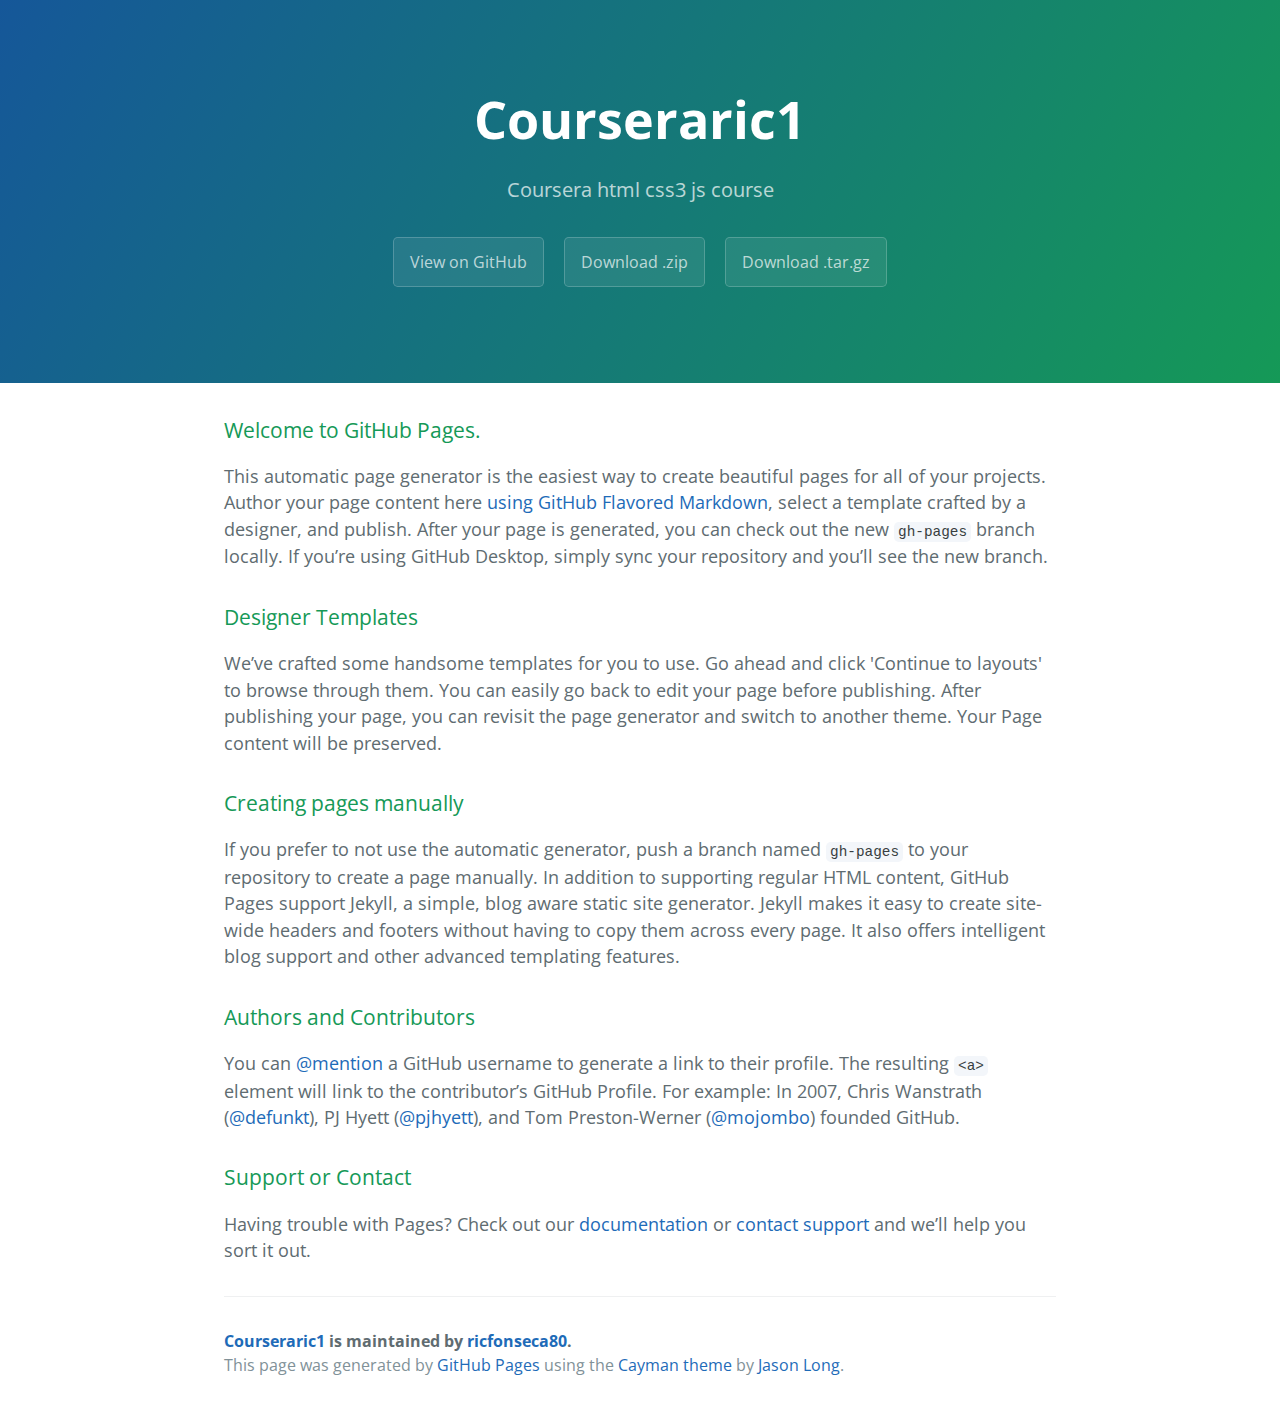
<file: index.html>
<!DOCTYPE html>
<html lang="en-us">
  <head>
    <meta charset="UTF-8">
    <title>Courseraric1 by ricfonseca80</title>
    <meta name="viewport" content="width=device-width, initial-scale=1">
    <link rel="stylesheet" type="text/css" href="stylesheets/normalize.css" media="screen">
    <link href='https://fonts.googleapis.com/css?family=Open+Sans:400,700' rel='stylesheet' type='text/css'>
    <link rel="stylesheet" type="text/css" href="stylesheets/stylesheet.css" media="screen">
    <link rel="stylesheet" type="text/css" href="stylesheets/github-light.css" media="screen">
  </head>
  <body>
    <section class="page-header">
      <h1 class="project-name">Courseraric1</h1>
      <h2 class="project-tagline">Coursera html css3 js course</h2>
      <a href="https://github.com/ricfonseca80/CourseraRic1" class="btn">View on GitHub</a>
      <a href="https://github.com/ricfonseca80/CourseraRic1/zipball/master" class="btn">Download .zip</a>
      <a href="https://github.com/ricfonseca80/CourseraRic1/tarball/master" class="btn">Download .tar.gz</a>
    </section>

    <section class="main-content">
      <h3>
<a id="welcome-to-github-pages" class="anchor" href="#welcome-to-github-pages" aria-hidden="true"><span aria-hidden="true" class="octicon octicon-link"></span></a>Welcome to GitHub Pages.</h3>

<p>This automatic page generator is the easiest way to create beautiful pages for all of your projects. Author your page content here <a href="https://guides.github.com/features/mastering-markdown/">using GitHub Flavored Markdown</a>, select a template crafted by a designer, and publish. After your page is generated, you can check out the new <code>gh-pages</code> branch locally. If you’re using GitHub Desktop, simply sync your repository and you’ll see the new branch.</p>

<h3>
<a id="designer-templates" class="anchor" href="#designer-templates" aria-hidden="true"><span aria-hidden="true" class="octicon octicon-link"></span></a>Designer Templates</h3>

<p>We’ve crafted some handsome templates for you to use. Go ahead and click 'Continue to layouts' to browse through them. You can easily go back to edit your page before publishing. After publishing your page, you can revisit the page generator and switch to another theme. Your Page content will be preserved.</p>

<h3>
<a id="creating-pages-manually" class="anchor" href="#creating-pages-manually" aria-hidden="true"><span aria-hidden="true" class="octicon octicon-link"></span></a>Creating pages manually</h3>

<p>If you prefer to not use the automatic generator, push a branch named <code>gh-pages</code> to your repository to create a page manually. In addition to supporting regular HTML content, GitHub Pages support Jekyll, a simple, blog aware static site generator. Jekyll makes it easy to create site-wide headers and footers without having to copy them across every page. It also offers intelligent blog support and other advanced templating features.</p>

<h3>
<a id="authors-and-contributors" class="anchor" href="#authors-and-contributors" aria-hidden="true"><span aria-hidden="true" class="octicon octicon-link"></span></a>Authors and Contributors</h3>

<p>You can <a href="https://help.github.com/articles/basic-writing-and-formatting-syntax/#mentioning-users-and-teams" class="user-mention">@mention</a> a GitHub username to generate a link to their profile. The resulting <code>&lt;a&gt;</code> element will link to the contributor’s GitHub Profile. For example: In 2007, Chris Wanstrath (<a href="https://github.com/defunkt" class="user-mention">@defunkt</a>), PJ Hyett (<a href="https://github.com/pjhyett" class="user-mention">@pjhyett</a>), and Tom Preston-Werner (<a href="https://github.com/mojombo" class="user-mention">@mojombo</a>) founded GitHub.</p>

<h3>
<a id="support-or-contact" class="anchor" href="#support-or-contact" aria-hidden="true"><span aria-hidden="true" class="octicon octicon-link"></span></a>Support or Contact</h3>

<p>Having trouble with Pages? Check out our <a href="https://help.github.com/pages">documentation</a> or <a href="https://github.com/contact">contact support</a> and we’ll help you sort it out.</p>

      <footer class="site-footer">
        <span class="site-footer-owner"><a href="https://github.com/ricfonseca80/CourseraRic1">Courseraric1</a> is maintained by <a href="https://github.com/ricfonseca80">ricfonseca80</a>.</span>

        <span class="site-footer-credits">This page was generated by <a href="https://pages.github.com">GitHub Pages</a> using the <a href="https://github.com/jasonlong/cayman-theme">Cayman theme</a> by <a href="https://twitter.com/jasonlong">Jason Long</a>.</span>
      </footer>

    </section>

  
  </body>
</html>
</file>
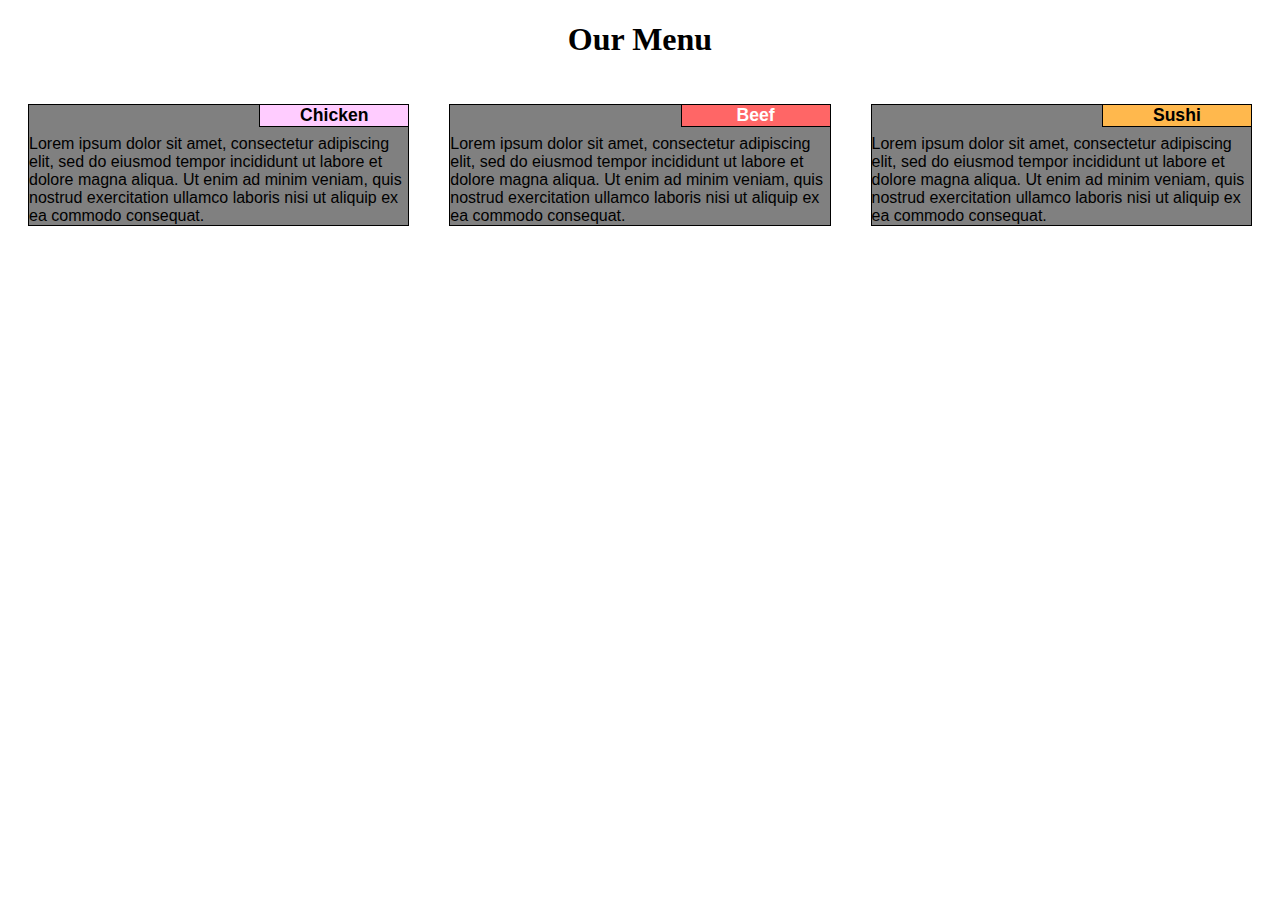
<file: mod2_solution/index.html>
<!DOCTYPE html>
<html>
<head>
<meta charset="utf-8">
<meta name="viewport" content="width=device-width, initial-scale=1">
	<title>Responsive Design: Mod2 Solution</title>
<link rel="stylesheet" type="text/css" href="css/ric_style.css">
</head>
<body>
<h1>Our Menu</h1>

<div class="row">
  
  <div class="col-lg-4 col-md-6 col-sd-12"><p>Lorem ipsum dolor sit amet, consectetur adipiscing elit, sed do eiusmod tempor incididunt ut labore et dolore magna aliqua. Ut enim ad minim veniam, quis nostrud exercitation ullamco laboris nisi ut aliquip ex ea commodo consequat. </p>
  <div class="boxtitle" id="chicken">Chicken</div>
  </div>
  
   
   <div class="col-lg-4 col-md-6 col-sd-12"><p>Lorem ipsum dolor sit amet, consectetur adipiscing elit, sed do eiusmod tempor incididunt ut labore et dolore magna aliqua. Ut enim ad minim veniam, quis nostrud exercitation ullamco laboris nisi ut aliquip ex ea commodo consequat. </p>
  <div class="boxtitle" id="beef">Beef</div>
</div>
    <div class="col-lg-4 col-md-12 col-sd-12"><p>Lorem ipsum dolor sit amet, consectetur adipiscing elit, sed do eiusmod tempor incididunt ut labore et dolore magna aliqua. Ut enim ad minim veniam, quis nostrud exercitation ullamco laboris nisi ut aliquip ex ea commodo consequat. </p>
  <div class="boxtitle" id="sushi">Sushi</div>
</div>
</div>

</body>
</html>
</file>
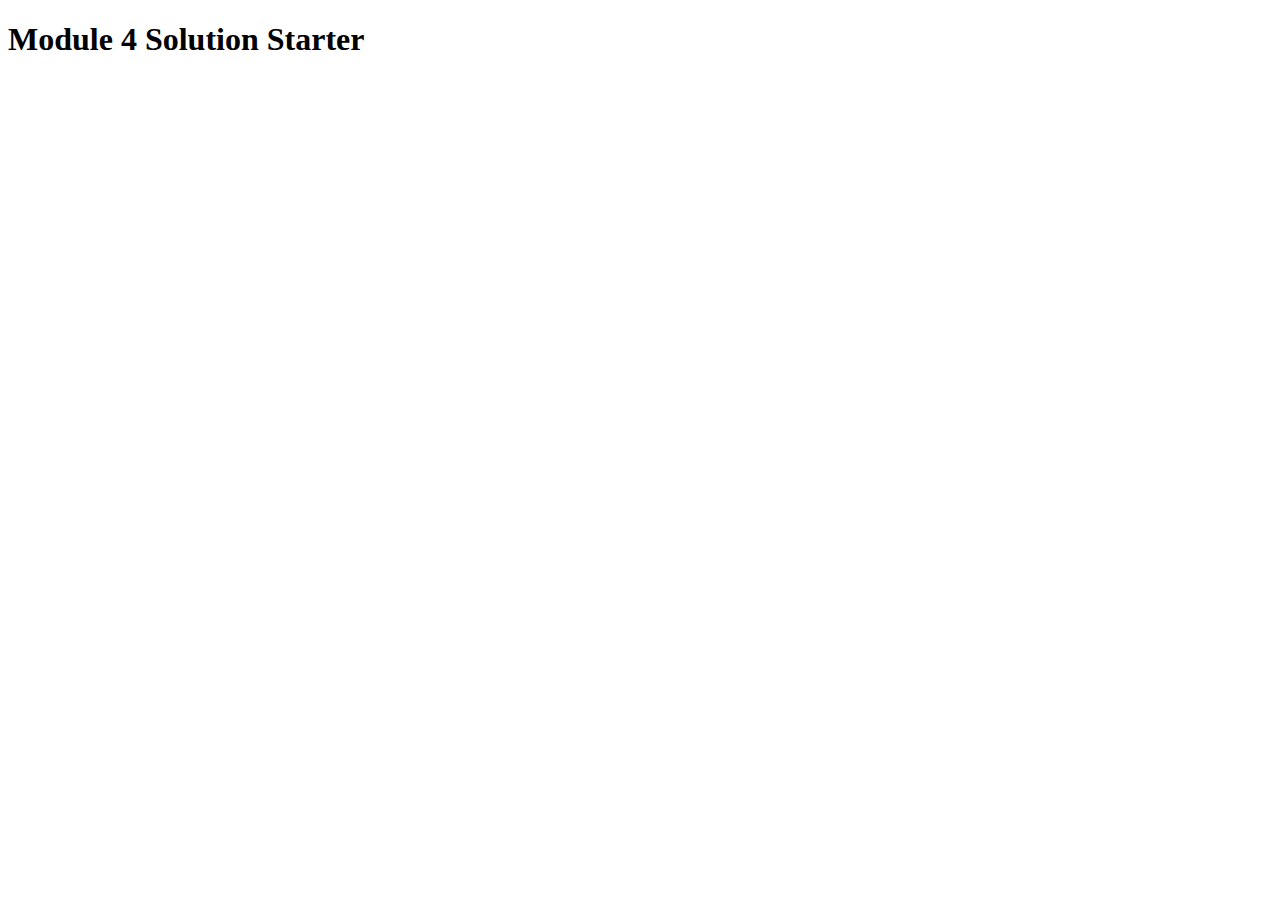
<file: mod4-solution/index.html>
<!DOCTYPE html>
<html>
<head>
  <meta charset="utf-8">
  <title>Module 4 Solution Starter</title>
  <script>
    var names = []; // DO NOT REMOVE
  </script>
  <script src="SpeakHello.js"></script>
  <script src="SpeakGoodBye.js"></script>
  <script src="script.js"></script>
</head>
<body>
  <h1>Module 4 Solution Starter</h1>
</body>
</html>
</file>
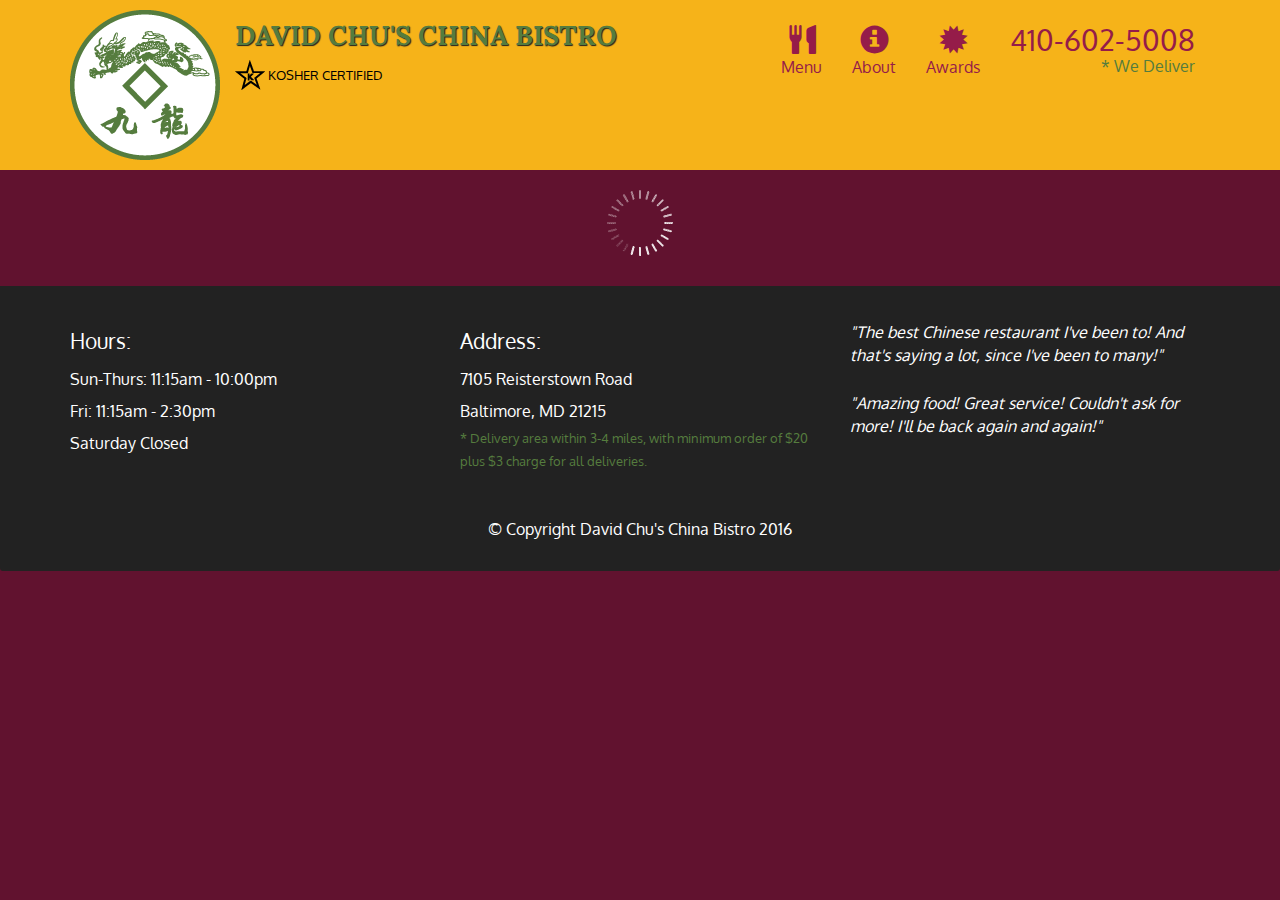
<file: mod5-solution/index.html>
<!doctype html>
<html lang="en">
  <head>
    <meta charset="utf-8">
    <meta http-equiv="X-UA-Compatible" content="IE=edge">
    <meta name="viewport" content="width=device-width, initial-scale=1">
    <title>David Chu's China Bistro</title>
    <link rel="stylesheet" href="css/bootstrap.min.css">
    <link rel="stylesheet" href="css/styles.css">
    <link href='https://fonts.googleapis.com/css?family=Oxygen:400,300,700' rel='stylesheet' type='text/css'>
    <link href='https://fonts.googleapis.com/css?family=Lora' rel='stylesheet' type='text/css'>
  </head>
<body>
  <header>
    <nav id="header-nav" class="navbar navbar-default">
      <div class="container">
        <div class="navbar-header">
          <a href="index.html" class="pull-left visible-md visible-lg">
            <div id="logo-img" alt="Logo image"></div>
          </a>

          <div class="navbar-brand">
            <a href="index.html"><h1>David Chu's China Bistro</h1></a>
            <p>
              <img src="images/star-k-logo.png" alt="Kosher certification">
              <span>Kosher Certified</span>
            </p>
          </div>

          <button id="navbarToggle" type="button" class="navbar-toggle collapsed" data-toggle="collapse" data-target="#collapsable-nav" aria-expanded="false">
            <span class="sr-only">Toggle navigation</span>
            <span class="icon-bar"></span>
            <span class="icon-bar"></span>
            <span class="icon-bar"></span>
          </button>
        </div>
        
        <div id="collapsable-nav" class="collapse navbar-collapse">
           <ul id="nav-list" class="nav navbar-nav navbar-right">
            <li id="navHomeButton" class="visible-xs active">
              <a href="index.html">
                <span class="glyphicon glyphicon-home"></span> Home</a>
            </li>
            <li id="navMenuButton">
              <a href="#" onclick="$dc.loadMenuCategories();">
                <span class="glyphicon glyphicon-cutlery"></span><br class="hidden-xs"> Menu</a>
            </li>
            <li>
              <a href="#">
                <span class="glyphicon glyphicon-info-sign"></span><br class="hidden-xs"> About</a>
            </li>
            <li>
              <a href="#">
                <span class="glyphicon glyphicon-certificate"></span><br class="hidden-xs"> Awards</a>
            </li>
            <li id="phone" class="hidden-xs">
              <a href="tel:410-602-5008">
                <span>410-602-5008</span></a><div>* We Deliver</div>
            </li>
          </ul><!-- #nav-list -->
        </div><!-- .collapse .navbar-collapse -->
      </div><!-- .container -->
    </nav><!-- #header-nav -->
  </header>

  <div id="call-btn" class="visible-xs">
    <a class="btn" href="tel:410-602-5008">
    <span class="glyphicon glyphicon-earphone"></span>
    410-602-5008
    </a>
  </div>
  <div id="xs-deliver" class="text-center visible-xs">* We Deliver</div>

  <div id="main-content" class="container"></div>

  <footer class="panel-footer">
    <div class="container">
      <div class="row">
        <section id="hours" class="col-sm-4">
          <span>Hours:</span><br>
          Sun-Thurs: 11:15am - 10:00pm<br>
          Fri: 11:15am - 2:30pm<br>
          Saturday Closed
          <hr class="visible-xs">
        </section>
        <section id="address" class="col-sm-4">
          <span>Address:</span><br>
          7105 Reisterstown Road<br>
          Baltimore, MD 21215
          <p>* Delivery area within 3-4 miles, with minimum order of $20 plus $3 charge for all deliveries.</p>
          <hr class="visible-xs">
        </section>
        <section id="testimonials" class="col-sm-4">
          <p>"The best Chinese restaurant I've been to! And that's saying a lot, since I've been to many!"</p>
          <p>"Amazing food! Great service! Couldn't ask for more! I'll be back again and again!"</p>
        </section>
      </div>
      <div class="text-center">&copy; Copyright David Chu's China Bistro 2016</div>
    </div>
  </footer>

  <!-- jQuery (Bootstrap JS plugins depend on it) -->
  <script src="js/jquery-2.1.4.min.js"></script>
  <script src="js/bootstrap.min.js"></script>
  <script src="js/ajax-utils.js"></script>
  <script src="js/script.js"></script>
</body>
</html>
</file>
<file: stylesheets/stylesheet.css>
* {
  box-sizing: border-box; }

body {
  padding: 0;
  margin: 0;
  font-family: "Open Sans", "Helvetica Neue", Helvetica, Arial, sans-serif;
  font-size: 16px;
  line-height: 1.5;
  color: #606c71; }

a {
  color: #1e6bb8;
  text-decoration: none; }
  a:hover {
    text-decoration: underline; }

.btn {
  display: inline-block;
  margin-bottom: 1rem;
  color: rgba(255, 255, 255, 0.7);
  background-color: rgba(255, 255, 255, 0.08);
  border-color: rgba(255, 255, 255, 0.2);
  border-style: solid;
  border-width: 1px;
  border-radius: 0.3rem;
  transition: color 0.2s, background-color 0.2s, border-color 0.2s; }
  .btn + .btn {
    margin-left: 1rem; }

.btn:hover {
  color: rgba(255, 255, 255, 0.8);
  text-decoration: none;
  background-color: rgba(255, 255, 255, 0.2);
  border-color: rgba(255, 255, 255, 0.3); }

@media screen and (min-width: 64em) {
  .btn {
    padding: 0.75rem 1rem; } }

@media screen and (min-width: 42em) and (max-width: 64em) {
  .btn {
    padding: 0.6rem 0.9rem;
    font-size: 0.9rem; } }

@media screen and (max-width: 42em) {
  .btn {
    display: block;
    width: 100%;
    padding: 0.75rem;
    font-size: 0.9rem; }
    .btn + .btn {
      margin-top: 1rem;
      margin-left: 0; } }

.page-header {
  color: #fff;
  text-align: center;
  background-color: #159957;
  background-image: linear-gradient(120deg, #155799, #159957); }

@media screen and (min-width: 64em) {
  .page-header {
    padding: 5rem 6rem; } }

@media screen and (min-width: 42em) and (max-width: 64em) {
  .page-header {
    padding: 3rem 4rem; } }

@media screen and (max-width: 42em) {
  .page-header {
    padding: 2rem 1rem; } }

.project-name {
  margin-top: 0;
  margin-bottom: 0.1rem; }

@media screen and (min-width: 64em) {
  .project-name {
    font-size: 3.25rem; } }

@media screen and (min-width: 42em) and (max-width: 64em) {
  .project-name {
    font-size: 2.25rem; } }

@media screen and (max-width: 42em) {
  .project-name {
    font-size: 1.75rem; } }

.project-tagline {
  margin-bottom: 2rem;
  font-weight: normal;
  opacity: 0.7; }

@media screen and (min-width: 64em) {
  .project-tagline {
    font-size: 1.25rem; } }

@media screen and (min-width: 42em) and (max-width: 64em) {
  .project-tagline {
    font-size: 1.15rem; } }

@media screen and (max-width: 42em) {
  .project-tagline {
    font-size: 1rem; } }

.main-content :first-child {
  margin-top: 0; }
.main-content img {
  max-width: 100%; }
.main-content h1, .main-content h2, .main-content h3, .main-content h4, .main-content h5, .main-content h6 {
  margin-top: 2rem;
  margin-bottom: 1rem;
  font-weight: normal;
  color: #159957; }
.main-content p {
  margin-bottom: 1em; }
.main-content code {
  padding: 2px 4px;
  font-family: Consolas, "Liberation Mono", Menlo, Courier, monospace;
  font-size: 0.9rem;
  color: #383e41;
  background-color: #f3f6fa;
  border-radius: 0.3rem; }
.main-content pre {
  padding: 0.8rem;
  margin-top: 0;
  margin-bottom: 1rem;
  font: 1rem Consolas, "Liberation Mono", Menlo, Courier, monospace;
  color: #567482;
  word-wrap: normal;
  background-color: #f3f6fa;
  border: solid 1px #dce6f0;
  border-radius: 0.3rem; }
  .main-content pre > code {
    padding: 0;
    margin: 0;
    font-size: 0.9rem;
    color: #567482;
    word-break: normal;
    white-space: pre;
    background: transparent;
    border: 0; }
.main-content .highlight {
  margin-bottom: 1rem; }
  .main-content .highlight pre {
    margin-bottom: 0;
    word-break: normal; }
.main-content .highlight pre, .main-content pre {
  padding: 0.8rem;
  overflow: auto;
  font-size: 0.9rem;
  line-height: 1.45;
  border-radius: 0.3rem; }
.main-content pre code, .main-content pre tt {
  display: inline;
  max-width: initial;
  padding: 0;
  margin: 0;
  overflow: initial;
  line-height: inherit;
  word-wrap: normal;
  background-color: transparent;
  border: 0; }
  .main-content pre code:before, .main-content pre code:after, .main-content pre tt:before, .main-content pre tt:after {
    content: normal; }
.main-content ul, .main-content ol {
  margin-top: 0; }
.main-content blockquote {
  padding: 0 1rem;
  margin-left: 0;
  color: #819198;
  border-left: 0.3rem solid #dce6f0; }
  .main-content blockquote > :first-child {
    margin-top: 0; }
  .main-content blockquote > :last-child {
    margin-bottom: 0; }
.main-content table {
  display: block;
  width: 100%;
  overflow: auto;
  word-break: normal;
  word-break: keep-all; }
  .main-content table th {
    font-weight: bold; }
  .main-content table th, .main-content table td {
    padding: 0.5rem 1rem;
    border: 1px solid #e9ebec; }
.main-content dl {
  padding: 0; }
  .main-content dl dt {
    padding: 0;
    margin-top: 1rem;
    font-size: 1rem;
    font-weight: bold; }
  .main-content dl dd {
    padding: 0;
    margin-bottom: 1rem; }
.main-content hr {
  height: 2px;
  padding: 0;
  margin: 1rem 0;
  background-color: #eff0f1;
  border: 0; }

@media screen and (min-width: 64em) {
  .main-content {
    max-width: 64rem;
    padding: 2rem 6rem;
    margin: 0 auto;
    font-size: 1.1rem; } }

@media screen and (min-width: 42em) and (max-width: 64em) {
  .main-content {
    padding: 2rem 4rem;
    font-size: 1.1rem; } }

@media screen and (max-width: 42em) {
  .main-content {
    padding: 2rem 1rem;
    font-size: 1rem; } }

.site-footer {
  padding-top: 2rem;
  margin-top: 2rem;
  border-top: solid 1px #eff0f1; }

.site-footer-owner {
  display: block;
  font-weight: bold; }

.site-footer-credits {
  color: #819198; }

@media screen and (min-width: 64em) {
  .site-footer {
    font-size: 1rem; } }

@media screen and (min-width: 42em) and (max-width: 64em) {
  .site-footer {
    font-size: 1rem; } }

@media screen and (max-width: 42em) {
  .site-footer {
    font-size: 0.9rem; } }
</file>
<file: stylesheets/github-light.css>
/*
The MIT License (MIT)

Copyright (c) 2016 GitHub, Inc.

Permission is hereby granted, free of charge, to any person obtaining a copy
of this software and associated documentation files (the "Software"), to deal
in the Software without restriction, including without limitation the rights
to use, copy, modify, merge, publish, distribute, sublicense, and/or sell
copies of the Software, and to permit persons to whom the Software is
furnished to do so, subject to the following conditions:

The above copyright notice and this permission notice shall be included in all
copies or substantial portions of the Software.

THE SOFTWARE IS PROVIDED "AS IS", WITHOUT WARRANTY OF ANY KIND, EXPRESS OR
IMPLIED, INCLUDING BUT NOT LIMITED TO THE WARRANTIES OF MERCHANTABILITY,
FITNESS FOR A PARTICULAR PURPOSE AND NONINFRINGEMENT. IN NO EVENT SHALL THE
AUTHORS OR COPYRIGHT HOLDERS BE LIABLE FOR ANY CLAIM, DAMAGES OR OTHER
LIABILITY, WHETHER IN AN ACTION OF CONTRACT, TORT OR OTHERWISE, ARISING FROM,
OUT OF OR IN CONNECTION WITH THE SOFTWARE OR THE USE OR OTHER DEALINGS IN THE
SOFTWARE.

*/

.pl-c /* comment */ {
  color: #969896;
}

.pl-c1 /* constant, variable.other.constant, support, meta.property-name, support.constant, support.variable, meta.module-reference, markup.raw, meta.diff.header */,
.pl-s .pl-v /* string variable */ {
  color: #0086b3;
}

.pl-e /* entity */,
.pl-en /* entity.name */ {
  color: #795da3;
}

.pl-smi /* variable.parameter.function, storage.modifier.package, storage.modifier.import, storage.type.java, variable.other */,
.pl-s .pl-s1 /* string source */ {
  color: #333;
}

.pl-ent /* entity.name.tag */ {
  color: #63a35c;
}

.pl-k /* keyword, storage, storage.type */ {
  color: #a71d5d;
}

.pl-s /* string */,
.pl-pds /* punctuation.definition.string, string.regexp.character-class */,
.pl-s .pl-pse .pl-s1 /* string punctuation.section.embedded source */,
.pl-sr /* string.regexp */,
.pl-sr .pl-cce /* string.regexp constant.character.escape */,
.pl-sr .pl-sre /* string.regexp source.ruby.embedded */,
.pl-sr .pl-sra /* string.regexp string.regexp.arbitrary-repitition */ {
  color: #183691;
}

.pl-v /* variable */ {
  color: #ed6a43;
}

.pl-id /* invalid.deprecated */ {
  color: #b52a1d;
}

.pl-ii /* invalid.illegal */ {
  color: #f8f8f8;
  background-color: #b52a1d;
}

.pl-sr .pl-cce /* string.regexp constant.character.escape */ {
  font-weight: bold;
  color: #63a35c;
}

.pl-ml /* markup.list */ {
  color: #693a17;
}

.pl-mh /* markup.heading */,
.pl-mh .pl-en /* markup.heading entity.name */,
.pl-ms /* meta.separator */ {
  font-weight: bold;
  color: #1d3e81;
}

.pl-mq /* markup.quote */ {
  color: #008080;
}

.pl-mi /* markup.italic */ {
  font-style: italic;
  color: #333;
}

.pl-mb /* markup.bold */ {
  font-weight: bold;
  color: #333;
}

.pl-md /* markup.deleted, meta.diff.header.from-file */ {
  color: #bd2c00;
  background-color: #ffecec;
}

.pl-mi1 /* markup.inserted, meta.diff.header.to-file */ {
  color: #55a532;
  background-color: #eaffea;
}

.pl-mdr /* meta.diff.range */ {
  font-weight: bold;
  color: #795da3;
}

.pl-mo /* meta.output */ {
  color: #1d3e81;
}
</file>
<file: mod2_solution/css/ric_style.css>
/********** Base styles **********/

* {
  box-sizing: border-box;


}
h1 {
  margin-bottom: 30px;
  text-align: center;
}

p {
  border: 1px solid black;
  background-color: #808080;
 
 
  margin-right: 20px;
  margin-left: 20px;

 
  font-family: Helvetica;
  padding-top: 30px;
  
}

.boxtitle {
  position: absolute;
  width: 150px;
  text-align: center;
  top: 16px;
  right: 20px;
  border: 1px solid black;
  font-family: Helvetica;
  font-size: 110%;
  font-weight: bold;
}

#chicken {
  background-color: #ffccff;
}

#beef {
  background-color: #ff6666;
  color: #ffffff;

}

#sushi {
  background-color: #ffb84d;
}


/* Simple Responsive Framework. */
.row {

  width: 100%;
}

/********** Large devices only **********/
@media (min-width: 992px) {
  .col-lg-1, .col-lg-2, .col-lg-3, .col-lg-4, .col-lg-5, .col-lg-6, .col-lg-7, .col-lg-8, .col-lg-9, .col-lg-10, .col-lg-11, .col-lg-12 {
    float: left;
  position: relative;


  }
  .col-lg-1 {
    width: 8.33%;
  }
  .col-lg-2 {
    width: 16.66%;
  }
  .col-lg-3 {
    width: 25%;
  }
  .col-lg-4 {
    width: 33.33%;
  }
  .col-lg-5 {
    width: 41.66%;
  }
  .col-lg-6 {
    width: 50%;
  }
  .col-lg-7 {
    width: 58.33%;
  }
  .col-lg-8 {
    width: 66.66%;
  }
  .col-lg-9 {
    width: 74.99%;
  }
  .col-lg-10 {
    width: 83.33%;
  }
  .col-lg-11 {
    width: 91.66%;
  }
  .col-lg-12 {
    width: 100%;
  }
}

/********** Medium devices only **********/
@media (min-width: 768px) and (max-width: 991px) {
  .col-md-1, .col-md-2, .col-md-3, .col-md-4, .col-md-5, .col-md-6, .col-md-7, .col-md-8, .col-md-9, .col-md-10, .col-md-11, .col-md-12 {
    float: left;
  position: relative;
  }
  .col-md-1 {
    width: 8.33%;
  }
  .col-md-2 {
    width: 16.66%;
  }
  .col-md-3 {
    width: 25%;
  }
  .col-md-4 {
    width: 33.33%;
  }
  .col-md-5 {
    width: 41.66%;
  }
  .col-md-6 {
    width: 50%;
  }
  .col-md-7 {
    width: 58.33%;
  }
  .col-md-8 {
    width: 66.66%;
  }
  .col-md-9 {
    width: 74.99%;
  }
  .col-md-10 {
    width: 83.33%;
  }
  .col-md-11 {
    width: 91.66%;
  }
  .col-md-12 {
    width: 100%;


  }
}

@media (max-width: 767px) {
  .col-sd-1, .col-sd-2, .col-sd-3, .col-sd-4, .col-sd-5, .col-sd-6, .col-sd-7, .col-sd-8, .col-sd-9, .col-sd-10, .col-sd-11, .col-sd-12 {
    float: left;
  position: relative;
  }
  .col-sd-1 {
    width: 8.33%;
  }
  .col-sd-2 {
    width: 16.66%;
  }
  .col-sd-3 {
    width: 25%;
  }
  .col-sd-4 {
    width: 33.33%;
  }
  .col-sd-5 {
    width: 41.66%;
  }
  .col-sd-6 {
    width: 50%;
  }
  .col-sd-7 {
    width: 58.33%;
  }
  .col-sd-8 {
    width: 66.66%;
  }
  .col-sd-9 {
    width: 74.99%;
  }
  .col-sd-10 {
    width: 83.33%;
  }
  .col-sd-11 {
    width: 91.66%;
  }
  .col-sd-12 {
    width: 100%;


  }
}
</file>
<file: mod5-solution/css/styles.css>
body {
  font-size: 16px;
  color: #fff;
  background-color: #61122f;
  font-family: 'Oxygen', sans-serif;
}

/** HEADER **/
#header-nav {
  background-color: #f6b319;
  border-radius: 0;
  border: 0;
}

#logo-img {
  background: url('../images/restaurant-logo_large.png') no-repeat;
  width: 150px;
  height: 150px;
  margin: 10px 15px 10px 0;
}

.navbar-brand {
  padding-top: 25px;
}
.navbar-brand h1 { /* Restaurant name */
  font-family: 'Lora', serif;
  color: #557c3e;
  font-size: 1.5em;
  text-transform: uppercase;
  font-weight: bold;
  text-shadow: 1px 1px 1px #222;
  margin-top: 0;
  margin-bottom: 0;
  line-height: .75;
}
.navbar-brand a:hover, .navbar-brand a:focus {
  text-decoration: none;
}
.navbar-brand p { /* Kosher cert */
  color: #000;
  text-transform: uppercase;
  font-size: .7em;
  margin-top: 15px;
}
.navbar-brand p span { /* Star-K */
  vertical-align: middle;
}

#nav-list {
  margin-top: 10px;
}
#nav-list a {
  color: #951C49;
  text-align: center;
}
#nav-list a:hover {
  background: #E7E7E7;
}
#nav-list a span {
  font-size: 1.8em;
}

#phone {
  margin-top: 5px;
}
#phone a { /* Phone number */
  text-align: right;
  padding-bottom: 0;
}
#phone div { /* We Deliver */
  color: #557c3e;
  text-align: right;
  padding-right: 15px;
}

.navbar-header button.navbar-toggle, .navbar-header .icon-bar {
  border: 1px solid #61122f;
}
.navbar-header button.navbar-toggle {
  clear: both;
  margin-top: -30px;
}
/* END HEADER */

/* FOOTER */
.panel-footer {
  margin-top: 30px;
  padding-top: 35px;
  padding-bottom: 30px;
  background-color: #222;
  border-top: 0;
}
.panel-footer div.row {
  margin-bottom: 35px;
}
#hours, #address {
  line-height: 2;
}
#hours > span, #address > span {
  font-size: 1.3em;
}
#address p {
  color: #557c3e;
  font-size: .8em;
  line-height: 1.8;
}
#testimonials {
  font-style: italic;
}
#testimonials p:nth-child(2) {
  margin-top: 25px;
}
/* END FOOTER */



/* HOME PAGE */
.container .jumbotron {
  box-shadow: 0 0 50px #3F0C1F;
  border: 2px solid #3F0C1F;
}

#menu-tile, #specials-tile, #map-tile {
  height: 250px;
  width: 100%;
  margin-bottom: 15px;
  position: relative;
  border: 2px solid #3F0C1F;
  overflow: hidden;
}
#menu-tile:hover, #specials-tile:hover, #map-tile:hover {
  box-shadow: 0 1px 5px 1px #cccccc;
}
#menu-tile {
  background: url('../images/menu-tile.jpg') no-repeat;
  background-position: center;
}
#specials-tile {
  background: url('../images/specials-tile.jpg') no-repeat;
  background-position: center;
}
#menu-tile span, #specials-tile span, #map-tile span {
  position: absolute;
  bottom: 0;
  right: 0;
  width: 100%;
  text-align: center;
  font-size: 1.6em;
  text-transform: uppercase;
  background-color: #000;
  color: #fff;
  opacity: .8;
}
/* END HOME PAGE */

/* MENU CATEGORIES PAGE */
.category-tile { 
  position: relative;
  border: 2px solid #3F0C1F;
  overflow: hidden;
  width: 200px;
  height: 200px;
  margin: 0 auto 15px;
}
.category-tile span {
  position: absolute;
  bottom: 0;
  right: 0;
  width: 100%;
  text-align: center;
  font-size: 1.2em;
  text-transform: uppercase;
  background-color: #000;
  color: #fff;
  opacity: .8;
}
.category-tile:hover {
  box-shadow: 0 1px 5px 1px #cccccc;
}

#menu-categories-title + div {
  margin-bottom: 50px;
}
/* END MENU CATEGORIES PAGE */

/* SINGLE CATEGORY PAGE */
.menu-item-tile {
  margin-bottom: 25px;
}
.menu-item-tile hr {
  width: 80%;
}
.menu-item-tile .menu-item-price {
  font-size: 1.1em;
  text-align: right;
  margin-top: -15px;
  margin-right: -15px;
}
.menu-item-tile .menu-item-price span {
  font-size: .6em;
}
.menu-item-photo {
  position: relative;
  border: 2px solid #3F0C1F; 
  overflow: hidden;
  padding: 0;
  margin-right: -15px;
  margin-left: auto;
  margin-bottom: 20px;
  max-width: 250px;
}
.menu-item-photo div {
  position: absolute;
  bottom: 0;
  right: 0;
  width: 80px;
  background-color: #557c3e;
  text-align: center;
}
.menu-item-description {
  padding-right: 30px;
}
h3.menu-item-title {
  margin: 0 0 10px;
}
.menu-item-details {
  font-size: .9em;
  font-style: italic;
}
/* END SINGLE CATEGORY PAGE */


/********** Large devices only **********/
@media (min-width: 1200px) {
  .container .jumbotron {
    background: url('../images/jumbotron_1200.jpg') no-repeat;
    height: 675px;
  }
}

/********** Medium devices only **********/
@media (min-width: 992px) and (max-width: 1199px) {
  /* Header */
  #logo-img {
    background: url('../images/restaurant-logo_medium.png') no-repeat;
    width: 100px;
    height: 100px;
    margin: 5px 5px 5px 0;
  }
  /* End Header */

  /* Home Page */
  .container .jumbotron {
    background: url('../images/jumbotron_992.jpg') no-repeat;
    height: 558px;
  }
  /* End Home Page */
}

/********** Small devices only **********/
@media (min-width: 768px) and (max-width: 991px) {
  /* Home Page */
  .container .jumbotron {
    background: url('../images/jumbotron_768.jpg') no-repeat;
    height: 432px;
  }
  /* End Home Page */
}

/********** Extra small devices only **********/
@media (max-width: 767px) {
  /* Header */
  .navbar-brand {
    padding-top: 10px;
    height: 80px;
  }
  .navbar-brand h1 { /* Restaurant name */
    padding-top: 10px;
    font-size: 5vw; /* 1vw = 1% of viewport width */
  }
  .navbar-brand p { /* Kosher cert */
    font-size: .6em;
    margin-top: 12px;
  }
  .navbar-brand p img { /* Star-K */
    height: 20px;
  }

  #collapsable-nav a { /* Collapsed nav menu text */
    font-size: 1.2em;
  }
  #collapsable-nav a span { /* Collapsed nav menu glyph */
    font-size: 1em;
    margin-right: 5px;
  }

  #call-btn > a {
    font-size: 1.5em;
    display: block;
    margin: 0 20px;
    padding: 10px;
    border: 2px solid #fff;
    background-color: #f6b319;
    color: #951c49;
  }
  #xs-deliver {
    margin-top: 5px;
    font-size: .7em;
    letter-spacing: .1em;
    text-transform: uppercase;
  }
  /* End Header */

  /* Footer */
  .panel-footer section {
    margin-bottom: 30px;
    text-align: center;
  }
  .panel-footer section:nth-child(3) {
    margin-bottom: 0; /* margin already exists on the whole row */
  }
  .panel-footer section hr {
    width: 50%;
  }
  /* End Footer */

  /* Home Page */
  .container .jumbotron {
    margin-top: 30px;
    padding: 0;
  }
  #menu-tile, #specials-tile {
    width: 360px;
    margin: 0 auto 15px;
  }

  .menu-item-photo {
    margin-right: auto;
  }
  .menu-item-tile .menu-item-price {
    text-align: center;
  }
  .menu-item-description {
    text-align: center;;
  }
}


/********** Super extra small devices Only :-) (e.g., iPhone 4) **********/
@media (max-width: 479px) {
  /* Header */
  .navbar-brand h1 { /* Restaurant name */
    padding-top: 5px;
    font-size: 6vw;
  }
  /* End Header */
  
  /* Home page */
  #menu-tile, #specials-tile {
    width: 280px;
    margin: 0 auto 15px;
  }

  .col-xxs-12 {
    position: relative;
    min-height: 1px;
    padding-right: 15px;
    padding-left: 15px;
    float: left;
    width: 100%;
  }
}
</file>
